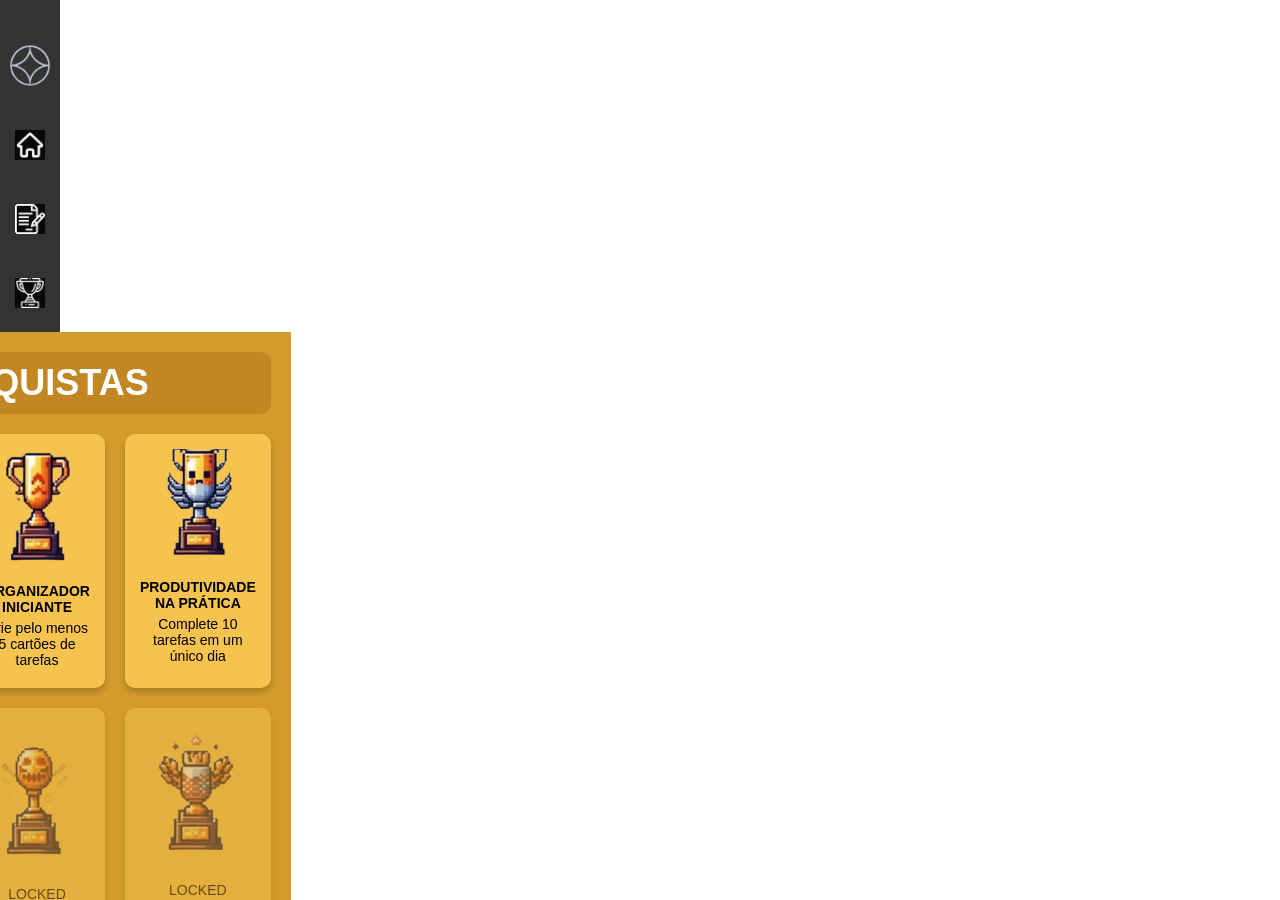
<file: Achievelt-task-main/conquistas.html>
<!DOCTYPE html>
<html lang="pt-br">
<head>
    <meta charset="UTF-8">
    <meta name="viewport" content="width=device-width, initial-scale=1.0">
    <title>Conquistas</title>
    <link rel="stylesheet" href="src/style.css">
</head>
<body>
    <div class="sidebar">
        <!-- Logo no canto superior esquerdo -->
        <div class="sidebar-item">
            <img src="assets/processed_image__1_-removebg.png" alt="Logo" class="logo">
        </div>

        <!-- Ícones de navegação -->
        <a href="#" class="sidebar-item">
            <img src="assets\casa.jpg" alt="Ícone 1" class="icon">
        </a>
        <a href="#" class="sidebar-item">
            <img src="assets\relatorio.jpg" alt="Ícone 2" class="icon">
        </a>
        <a href="#" class="sidebar-item">
            <img src="assets\trofeu.jpg" alt="Ícone 3" class="icon">
        </a>
    <div class="container">
        <!-- Cabeçalho -->
        <header>
            <div class="logo"></div>
            <h1>CONQUISTAS</h1>
        </header>

        <!-- Conteúdo Principal -->
        <main>
            <!-- Grade de Troféus -->
            <div class="trofeus">
                <div class="trofeu desbloqueado">
                    <img src="imagens/trofeu1.png" alt="Desbloqueador de Limites">
                    <p><strong>DESBLOQUEADOR DE LIMITES</strong></p>
                    <p>Conclua 10 atividades</p>
                </div>
                <div class="trofeu desbloqueado">
                    <img src="imagens/trofeu2.png" alt="Organizador Iniciante">
                    <p><strong>ORGANIZADOR INICIANTE</strong></p>
                    <p>Crie pelo menos 5 cartões de tarefas</p>
                </div>
                <div class="trofeu desbloqueado">
                    <img src="imagens/trofeu3.png" alt="Produtividade na Prática">
                    <p><strong>PRODUTIVIDADE NA PRÁTICA</strong></p>
                    <p>Complete 10 tarefas em um único dia</p>
                </div>
                <!-- Troféus Bloqueados -->
                <div class="trofeu bloqueado">
                    <img src="imagens/trofeu12.png" alt="Troféu Bloqueado">
                    <p>LOCKED</p>
                    <p>Complete 100 tarefas no total</p>
                </div>
                <div class="trofeu bloqueado">
                    <img src="imagens/trofeu11.png" alt="Troféu Bloqueado">
                    <p>LOCKED</p>
                    <p>Complete 200 tarefas no total</p>
                </div>
                <div class="trofeu bloqueado">
                    <img src="imagens/trofeu10.png" alt="Troféu Bloqueado">
                    <p>LOCKED</p>
                    <p>Mantenha todas suas colunas sem tarefas por 3 dias</p>
                </div>
            </div>

            <!-- Medalhas -->
            <aside class="medalhas">
                <h2>MEDALHAS</h2>
                <div class="medalhas-grid">
                    <img src="imagens/medalha1.png" alt="Medalha">
                    <img src="imagens/medalha2.png" alt="Medalha">
                    <img src="imagens/medalha3.png" alt="Medalha">
                    <img src="imagens/medalha4.png" alt="Medalha">
                    <img src="imagens/medalha5.png" alt="Medalha">
                    <img src="imagens/medalha6.png" alt="Medalha">
                    <img src="imagens/medalha7.png" alt="Medalha">
                </div>
            </aside>
        </main>

        <!-- Barra de Progresso -->
        <footer>
            <p>PORCENTAGEM DE CONQUISTAS</p>
            <div class="progress-bar">
                <div class="progress" style="width: 40%;"></div>
            </div>
            <p>40%</p>
        </footer>
    </div>
</body>
</html>
</file>
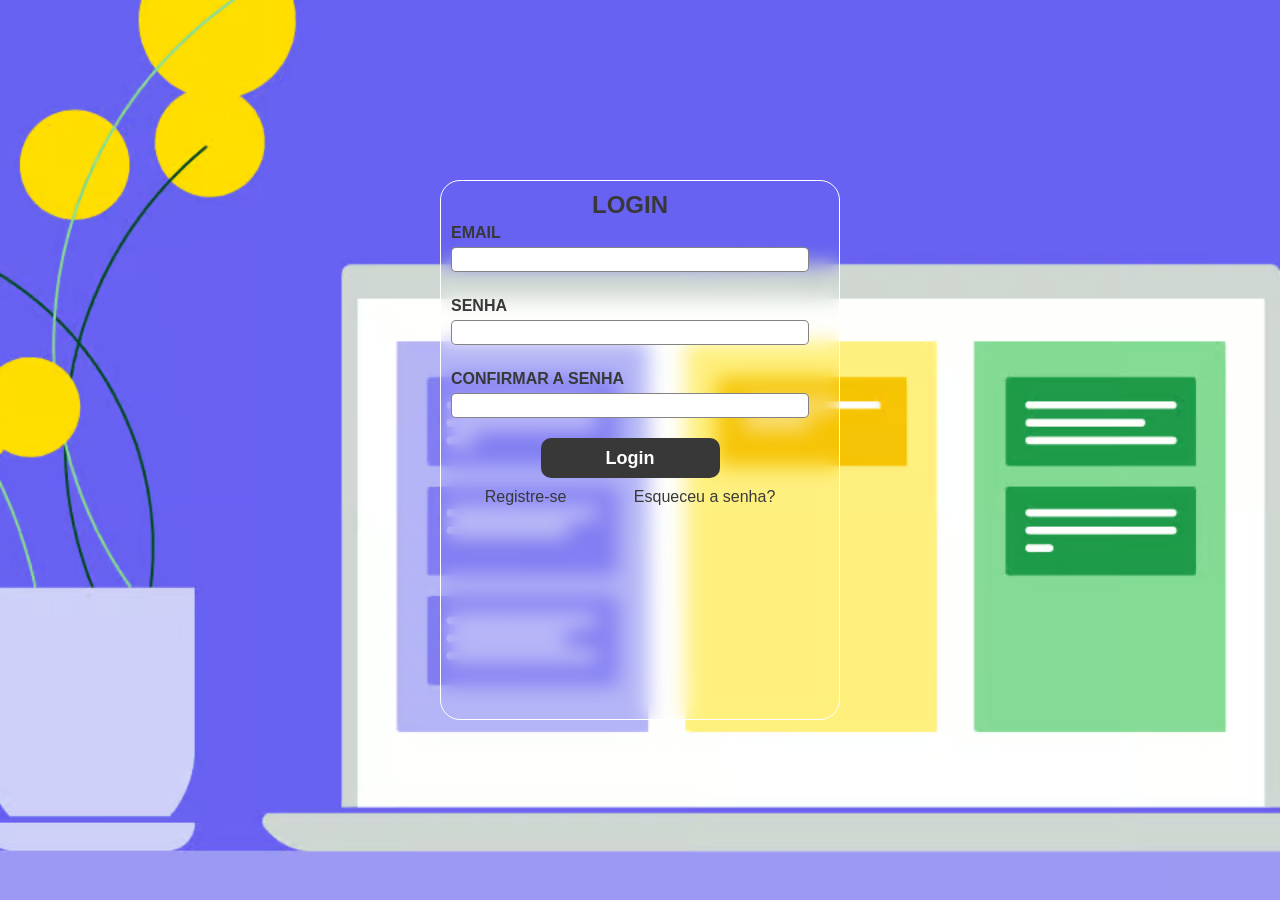
<file: Achievelt-task-main/login.html>
<!DOCTYPE html>
<html lang="pt-br">
<head>
    <meta charset="UTF-8">
    <meta name="viewport" content="width=device-width, initial-scale=1.0">
    <link rel="stylesheet" href="./src/style.css">
    <link rel="preconnect" href="https://fonts.googleapis.com">
    <link rel="preconnect" href="https://fonts.gstatic.com" crossorigin>
    <link href="https://fonts.googleapis.com/css2?family=Outfit:wght@100..900&display=swap" rel="stylesheet">
    <title>Achievelt Task</title>
</head>
<body id="loginb">
    <section id="loginform">
        <div id="login" class="active">
            <form action="" method="post">
                <h1>Login</h1>
                <label for="email">Email</label>
                <input type="email" name="email" required>
                <label for="pass">Senha</label>   
                <input type="password" name="pass" required>
                <label for="pass">Confirmar a senha</label>
                <input type="password" name="passconfirm" required>
                <button type="submit">Login</button>
                <div>
                    <a href="./register.html">Registre-se</a>
                    <a href="">Esqueceu a senha?</a>
                </div>
                
            </form>
        </div>
        <div id="register">

        </div>
    </section>
</body>
</html>
</file>
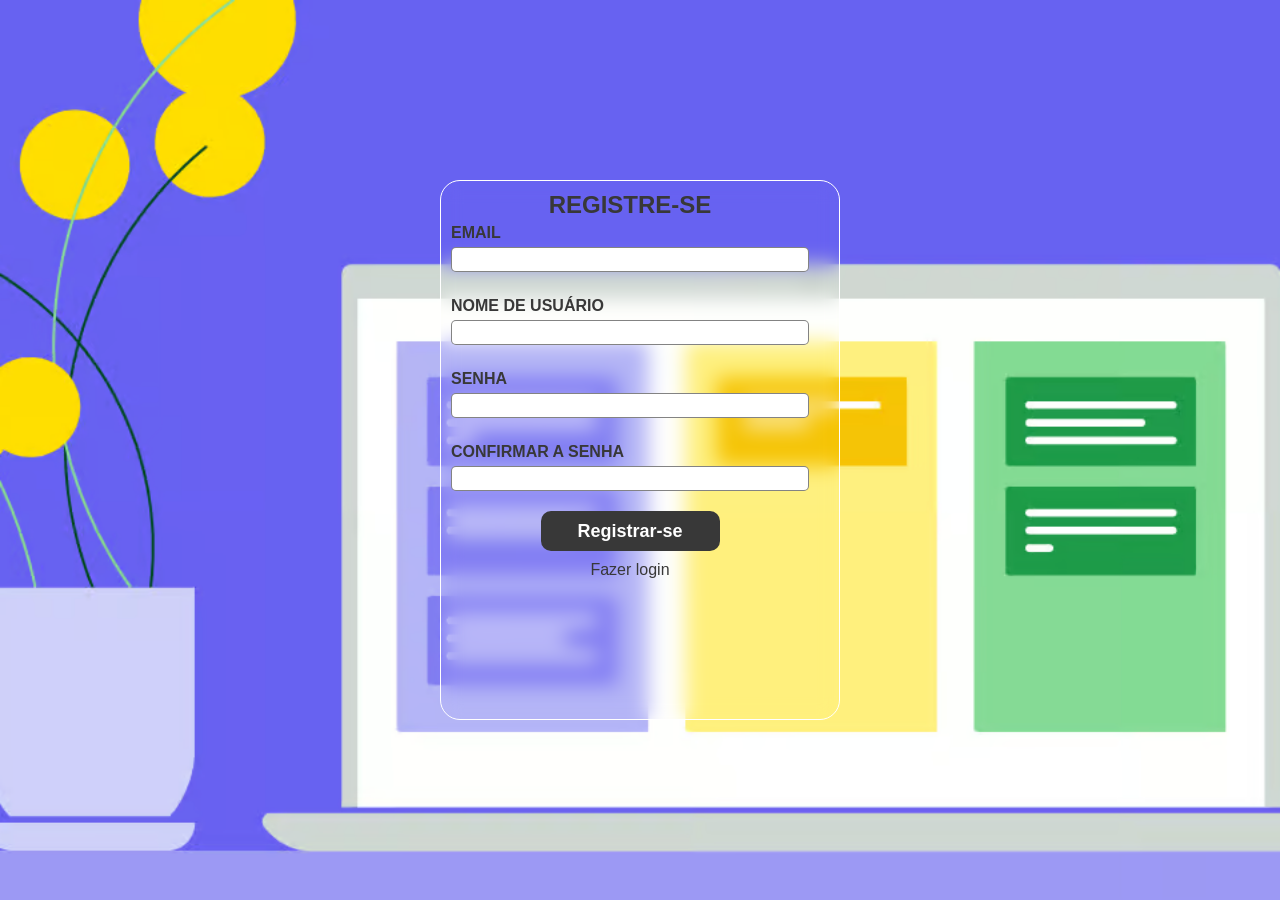
<file: Achievelt-task-main/register.html>
<!DOCTYPE html>
<html lang="pt-br">
<head>
    <meta charset="UTF-8">
    <meta name="viewport" content="width=device-width, initial-scale=1.0">
    <link rel="stylesheet" href="./src/style.css">
    <link rel="preconnect" href="https://fonts.googleapis.com">
    <link rel="preconnect" href="https://fonts.gstatic.com" crossorigin>
    <link href="https://fonts.googleapis.com/css2?family=Outfit:wght@100..900&display=swap" rel="stylesheet">
    <title>Achievelt Task</title>
</head>
<body id="loginb">
    <section id="loginform">
        <div id="login" class="active">
            <form action="register.php" method="post">
                <h1>Registre-se</h1>

                <!-- Email -->
                <label for="email">Email</label>
                <input type="email" name="email" id="email" required>

                <!-- Nome de usuário -->
                <label for="user">Nome de usuário</label>
                <input type="text" name="user" id="user" required>

                <!-- Senha -->
                <label for="pass">Senha</label>   
                <input type="password" name="pass" id="pass" required>

                <!-- Confirmar senha -->
                <label for="passconfirm">Confirmar a senha</label>
                <input type="password" name="passconfirm" id="passconfirm" required>

                <!-- Botão de envio -->
                <button type="submit">Registrar-se</button>

                <!-- Link para Login -->
                <div>
                    <a href="login.html">Fazer login</a>
                </div>
            </form>
        </div>
    </section>
</body>
</html>
</file>
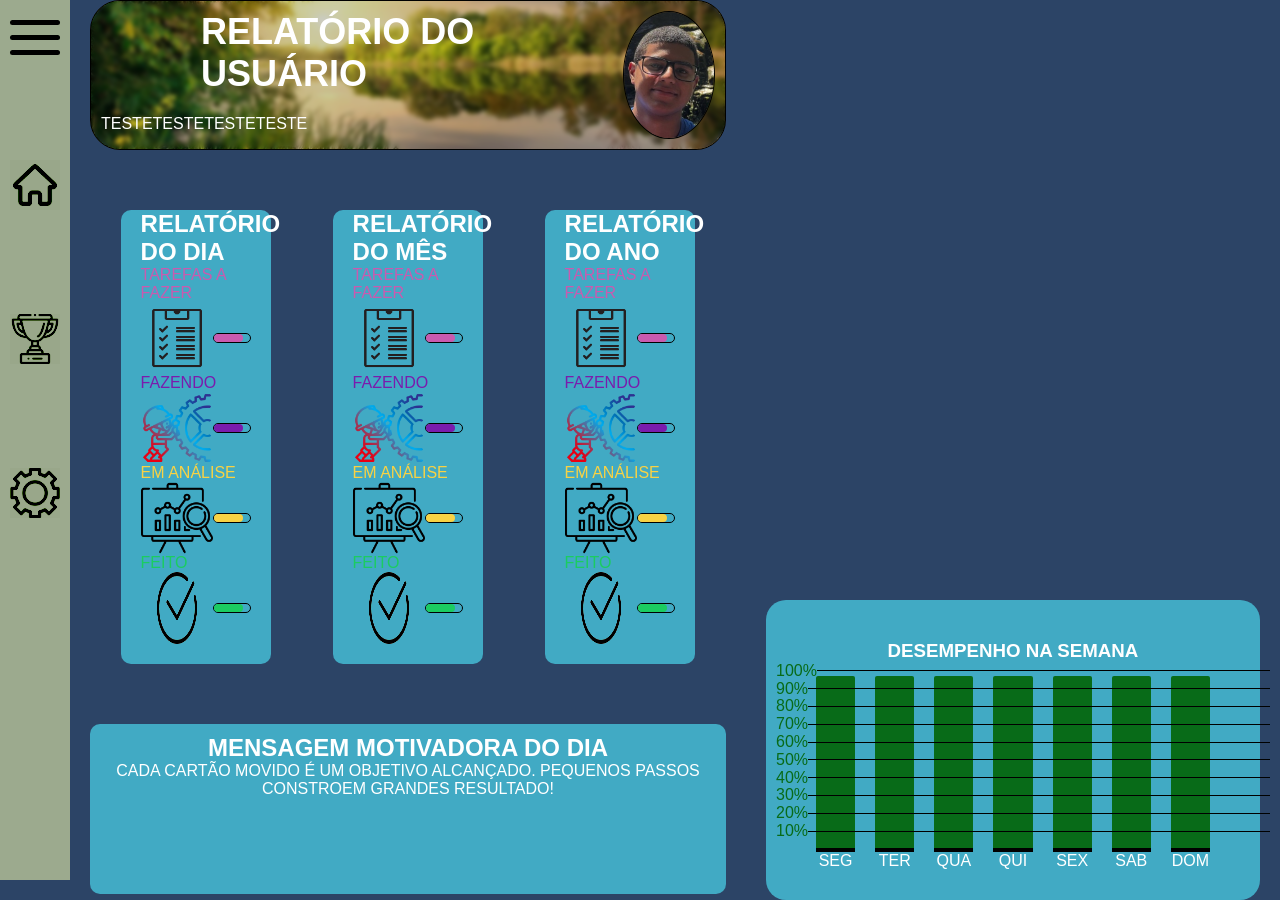
<file: Achievelt-task-main/relatorio.html>
<!DOCTYPE html>
<html lang="pt-br">
<head>
    <meta charset="UTF-8">
    <meta name="viewport" content="width=device-width, initial-scale=1.0">
    <link rel="stylesheet" href="./src/style.css">
    <link rel="preconnect" href="https://fonts.googleapis.com">
    <link rel="preconnect" href="https://fonts.gstatic.com" crossorigin>
    <link href="https://fonts.googleapis.com/css2?family=Outfit:wght@100..900&display=swap" rel="stylesheet">
    <title>Perfil</title>
</head>
<body id="relatorio">
    <nav class="closed">
        <div id="navTogle">
            <div class="Bar"></div>
            <div class="Bar"></div>
            <div class="Bar"></div>
        </div>
        <div id="links">
            <div class="link">
                <a href="profile.html">
                    <img src="./assets/casa.jpg" alt="">
                    <span class="disable"></span>
                </a>
            </div>
            <div class="link">
                <a href="conquistas.html">
                    <img src="./assets/trofeu.jpg" alt="">
                    <span class="disable"></span>
                </a>
            </div>
            <div class="link">
                <a href="">
                    <span class="disable"></span>
                    <img src="./assets/engrenagem.jpg" alt="">
                </a>
            </div>
        </div>
    </nav>
    <section id="reports">
        <header id="banner">
            <div>
                <h1>Relatório do usuário</h1>
                <span>TESTETESTETESTETESTE</span>
            </div>
            <img src="./assets/b948b9f2-97c0-4260-9e01-efba0bf73351.jpg" alt="">
        </header>
        <div id="relatorios">
            <div id="dia" class="Rpage">
                <h1>Relatório do Dia</h1>
                <span style="color: #C95BAF"> Tarefas a Fazer</span>
                <div class="status">
                    <img src="./assets/office_board_clipboard_tasks_list_to_do_icon_159184.webp" alt="" class="Ficon">
                    <div class="bar">
                        <div class="filler" style="background-color: #C95BAF"></div>
                    </div>
                    <span class="porcento"></span>
                </div>
                <span style="color: #7A1CAD;">Fazendo</span>
                <div class="status">
                    <img src="./assets/2767634.png" alt="" class="Ficon">
                    <div class="bar">
                        <div class="filler" style="background-color: #7A1CAD;"></div>
                    </div>
                    <span class="porcento"></span>
                </div>
                <span style="color: #F8D244;">Em análise</span>
                <div class="status">
                    <img src="./assets/1376fa781ba7aacf11a496d4b1e33a98.png" alt="" class="Ficon">
                    <div class="bar">
                        <div class="filler" style="background-color: #F8D244;"></div>
                    </div>
                    <span class="porcento"></span>
                </div>
                <span style="color: #1BCC61;">Feito</span>
                <div class="status">
                    <img src="./assets/png-transparent-computer-icons-done.png" alt="" class="Ficon" style="mix-blend-mode:darken;">
                    <div class="bar">
                        <div class="filler" style="background-color: #1BCC61;"></div>
                    </div>
                    <span class="porcento"></span>
                </div>
            </div>
        <div id="mes" class="Rpage">
                <h1>Relatório do Mês</h1>
                <span style="color: #C95BAF"> Tarefas a Fazer</span>
                <div class="status">
                    <img src="./assets/office_board_clipboard_tasks_list_to_do_icon_159184.webp" alt="" class="Ficon">
                    <div class="bar">
                        <div class="filler" style="background-color: #C95BAF"></div>
                    </div>
                    <span class="porcento"></span>
                </div>
                <span style="color: #7A1CAD;">Fazendo</span>
                <div class="status">
                    <img src="./assets/2767634.png" alt="" class="Ficon">
                    <div class="bar">
                        <div class="filler" style="background-color: #7A1CAD;"></div>
                    </div>
                    <span class="porcento"></span>
                </div>
                <span style="color: #F8D244;">Em análise</span>
                <div class="status">
                    <img src="./assets/1376fa781ba7aacf11a496d4b1e33a98.png" alt="" class="Ficon">
                    <div class="bar">
                        <div class="filler" style="background-color: #F8D244;"></div>
                    </div>
                    <span class="porcento"></span>
                </div>
                <span style="color: #1BCC61;">Feito</span>
                <div class="status">
                    <img src="./assets/png-transparent-computer-icons-done.png" alt="" class="Ficon" style="mix-blend-mode:darken;">
                    <div class="bar">
                        <div class="filler" style="background-color: #1BCC61;"></div>
                    </div>
                    <span class="porcento"></span>
                </div>
            </div>
            <div id="ano" class="Rpage">
                <h1>Relatório do Ano</h1>
                <span style="color: #C95BAF"> Tarefas a Fazer</span>
                <div class="status">
                    <img src="./assets/office_board_clipboard_tasks_list_to_do_icon_159184.webp" alt="" class="Ficon">
                    <div class="bar">
                        <div class="filler" style="background-color: #C95BAF"></div>
                    </div>
                    <span class="porcento"></span>
                </div>
                <span style="color: #7A1CAD;">Fazendo</span>
                <div class="status">
                    <img src="./assets/2767634.png" alt="" class="Ficon">
                    <div class="bar">
                        <div class="filler" style="background-color: #7A1CAD;"></div>
                    </div>
                    <span class="porcento"></span>
                </div>
                <span style="color: #F8D244;">Em análise</span>
                <div class="status">
                    <img src="./assets/1376fa781ba7aacf11a496d4b1e33a98.png" alt="" class="Ficon">
                    <div class="bar">
                        <div class="filler" style="background-color: #F8D244;"></div>
                    </div>
                    <span class="porcento"></span>
                </div>
                <span style="color: #1BCC61;">Feito</span>
                <div class="status">
                    <img src="./assets/png-transparent-computer-icons-done.png" alt="" class="Ficon" style="mix-blend-mode:darken;">
                    <div class="bar">
                        <div class="filler" style="background-color: #1BCC61;"></div>
                    </div>
                    <span class="porcento"></span>
                </div>
            </div>
        </div>
        <footer id="motivacao">
            <h1>Mensagem motivadora do dia</h1>
            <p>CADA CARTÃO MOVIDO É UM OBJETIVO ALCANÇADO. PEQUENOS PASSOS CONSTROEM GRANDES RESULTADO!</p>
        </footer>
    </section>
    <section id="desempenho">           
            <section id="grafic">
                <h1>Desempenho na semana</h1>
                <div id="barDiv">
                <div class="bar"><div class="progression"></div>
            <span>SEG</span>    
                </div>
                <div class="bar"><div class="progression"></div>
            <span>TER</span></div>
                <div class="bar"><div class="progression"></div>
            <span>QUA</span></div>
                <div class="bar"><div class="progression"></div>
            <span>QUI</span></div>
                <div class="bar"><div class="progression"></div>
            <span>SEX</span></div>
                <div class="bar"><div class="progression"></div>
            <span>SAB</span></div>
                <div class="bar"><div class="progression"></div>
            <span>DOM</span></div>
                
            <div id="status">
                <div>
                    <span>10%</span>
                    <div class="gBar"></div>
                </div>
                <div>
                    <span>20%</span>
                    <div class="gBar"></div>
                </div>
                <div>
                    <span>30%</span>
                    <div class="gBar"></div>
                </div>
                <div>
                    <span>40%</span>
                    <div class="gBar"></div>
                </div>
                <div>
                    <span>50%</span>
                    <div class="gBar"></div>
                </div>
                <div>
                    <span>60%</span>
                    <div class="gBar"></div>
                </div>
                <div>
                    <span>70%</span>
                    <div class="gBar"></div>
                </div>
                <div>
                    <span>80%</span>
                    <div class="gBar"></div>
                </div>
                <div>
                    <span>90%</span>
                    <div class="gBar"></div>
                </div>
                <div>
                    <span>100%</span>
                    <div class="gBar"></div>
                </div>
            </div>

            </div>
            </section>
    </section>
</body>
</html>
</file>
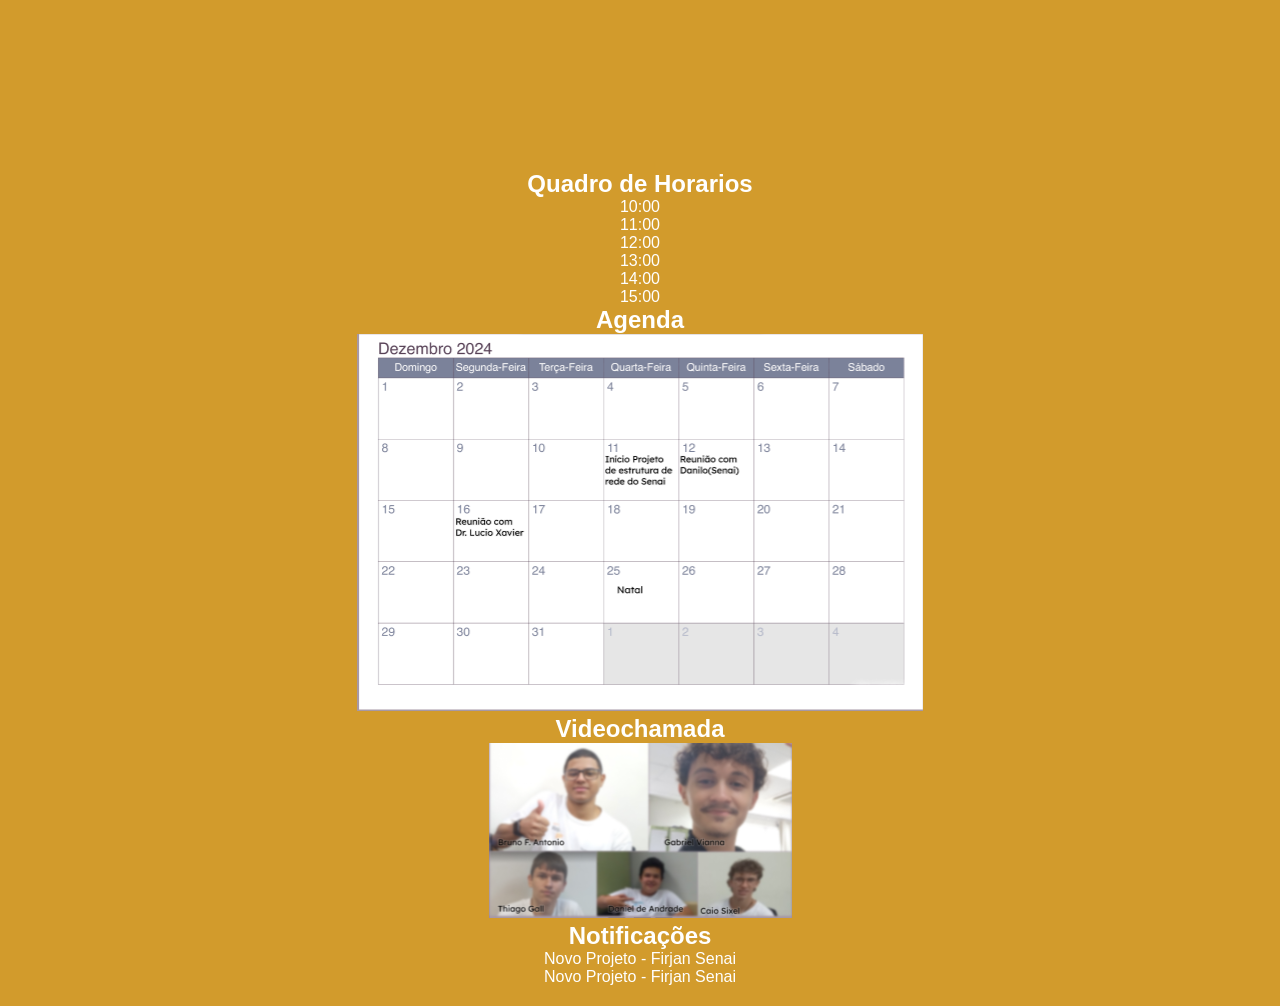
<file: Achievelt-task-main/reunião.html>
<!DOCTYPE html>
<html lang="pt-br">
<head>
    <meta charset="UTF-8">
    <meta name="viewport" content="width=device-width, initial-scale=1.0">
    <title>Painel de Organização</title>
    <link rel="stylesheet" href="src/style.css">
</head>
<body>
    <!-- Container principal -->
    <div class="container">
        <!-- Ícones de navegação -->
        <aside class="menu">
            <div class="logo"></div>
            <div class="menu-icons">
                <div class="icon home"></div>
                <div class="icon clipboard"></div>
                <div class="icon trophy"></div>
                <div class="icon shop"></div>
                <div class="icon settings"></div>
            </div>
        </aside>

        <!-- Quadro de Horários -->
        <section class="section horarios">
            <h2>Quadro de Horarios</h2>
            <div class="horarios-grid">
                <div>10:00</div>
                <div>11:00</div>
                <div>12:00</div>
                <div>13:00</div>
                <div>14:00</div>
                <div>15:00</div>
            </div>
        </section>

        <!-- Agenda -->
        <section class="section agenda">
            <h2>Agenda</h2>
            <div class="calendario">
                <img src="assets/calenderio.png" alt="Calendário">
            </div>
        </section>

        <!-- Videoconferência -->
        <section class="section videochamada">
            <h2>Videochamada</h2>
            <div class="video-grid">
                <img src="assets/image.png" alt="Videochamada">
            </div>
        </section>

        <!-- Notificações -->
        <section class="section notificacoes">
            <h2>Notificações</h2>
            <div class="notificacao-item">Novo Projeto - Firjan Senai</div>
            <div class="notificacao-item">Novo Projeto - Firjan Senai</div>
            <div class="notificacao-item"></div>
            <div class="notificacao-item"></div>
            <div class="notificacao-item"></div>
            <div class="notificacao-item"></div>
        </section>
    </div>
</body>
</html>
</file>
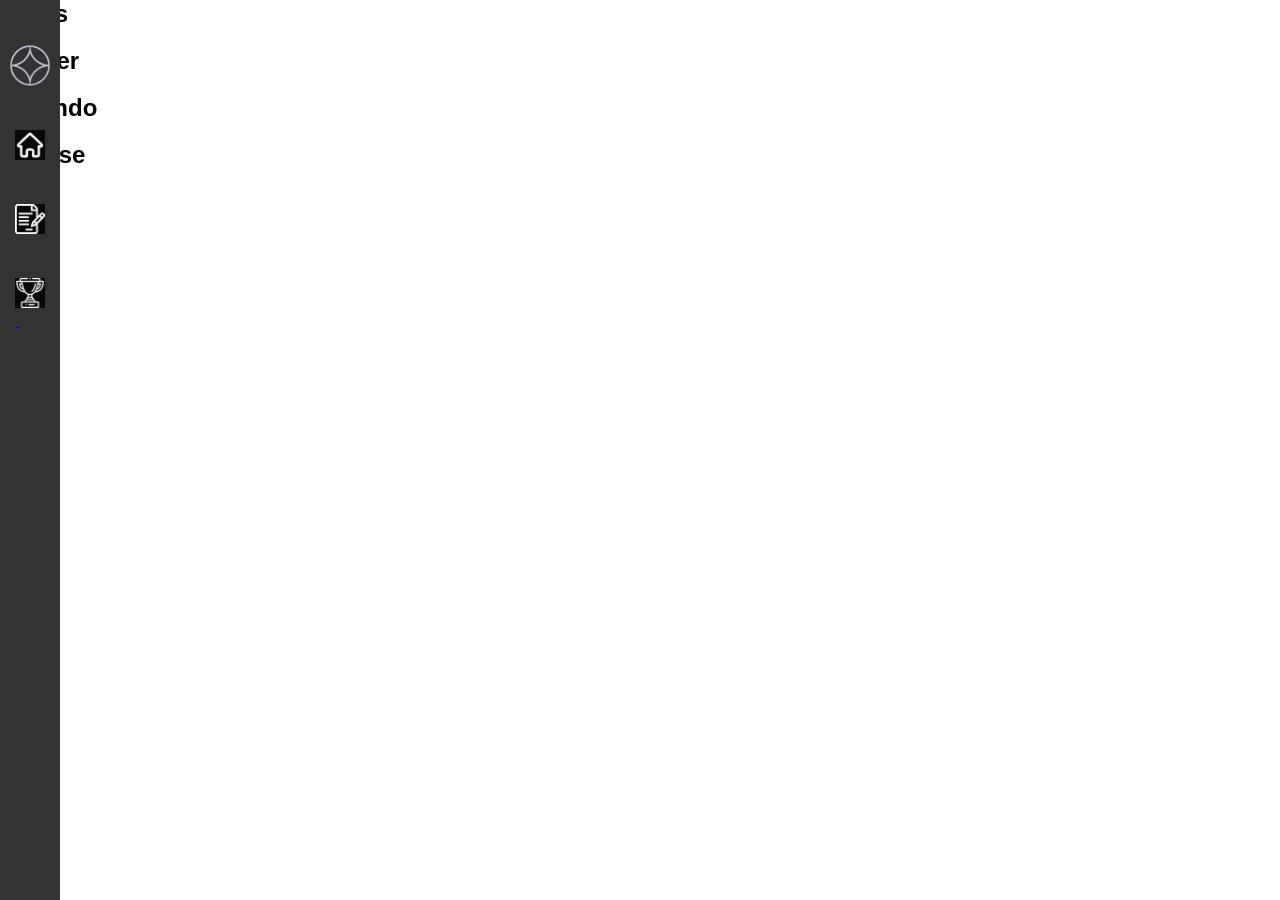
<file: Achievelt-task-main/tarefas.html>
<!DOCTYPE html>
<html lang="pt-br">
<head>
    <meta charset="UTF-8">
    <meta name="viewport" content="width=device-width, initial-scale=1.0">
    <title>Quadro Kanban</title>
    <link rel="stylesheet" href="src/style.css">
</head>
<body>
    <!-- Barra lateral com ícones -->
    <div class="sidebar">
        <!-- Logo no canto superior esquerdo -->
    <div class="sidebar-item">
        <img src="imagens/logo.png" alt="Logo" class="logo">
    </div>

        <a href="#" class="sidebar-item">
            <img src="assets\casa.jpg" alt="Ícone 1" class="icon">
        </a>
        <a href="#" class="sidebar-item">
            <img src="assets\relatorio.jpg" alt="Ícone 2" class="icon">
        </a>
        <a href="#" class="sidebar-item">
            <img src="assets\trofeu.jpg" alt="Ícone 3" class="icon">
        </a>
    </div>
    <!-- Container Principal -->
    <div class="kanban-container">
        <!-- Coluna "Ideias" -->
        <div class="kanban-column pink">
            <h2>Ideias</h2>
            <div class="task"></div>
            <div class="task"></div>
            <div class="task"></div>
            <button class="edit-btn">editar</button>
        </div>

        <!-- Coluna "A fazer" -->
        <div class="kanban-column purple">
            <h2>A fazer</h2>
            <div class="task"></div>
            <div class="task"></div>
            <div class="task"></div>
            <button class="edit-btn">editar</button>
        </div>

        <!-- Coluna "Fazendo" -->
        <div class="kanban-column blue">
            <h2>Fazendo</h2>
            <div class="task"></div>
            <div class="task"></div>
            <div class="task"></div>
            <button class="edit-btn">editar</button>
        </div>

        <!-- Coluna "Análise" -->
        <div class="kanban-column yellow">
            <h2>Análise</h2>
            <div class="task"></div>
            <div class="task"></div>
            <div class="task"></div>
            <button class="edit-btn">editar</button>
        </div>

        <!-- Coluna "Feito" -->
        <div class="kanban-column green">
            <h2>Feito</h2>
            <div class="task"></div>
            <div class="task"></div>
            <div class="task"></div>
            <button class="edit-btn">editar</button>
        </div>
    </div>
</body>
</html>
</file>
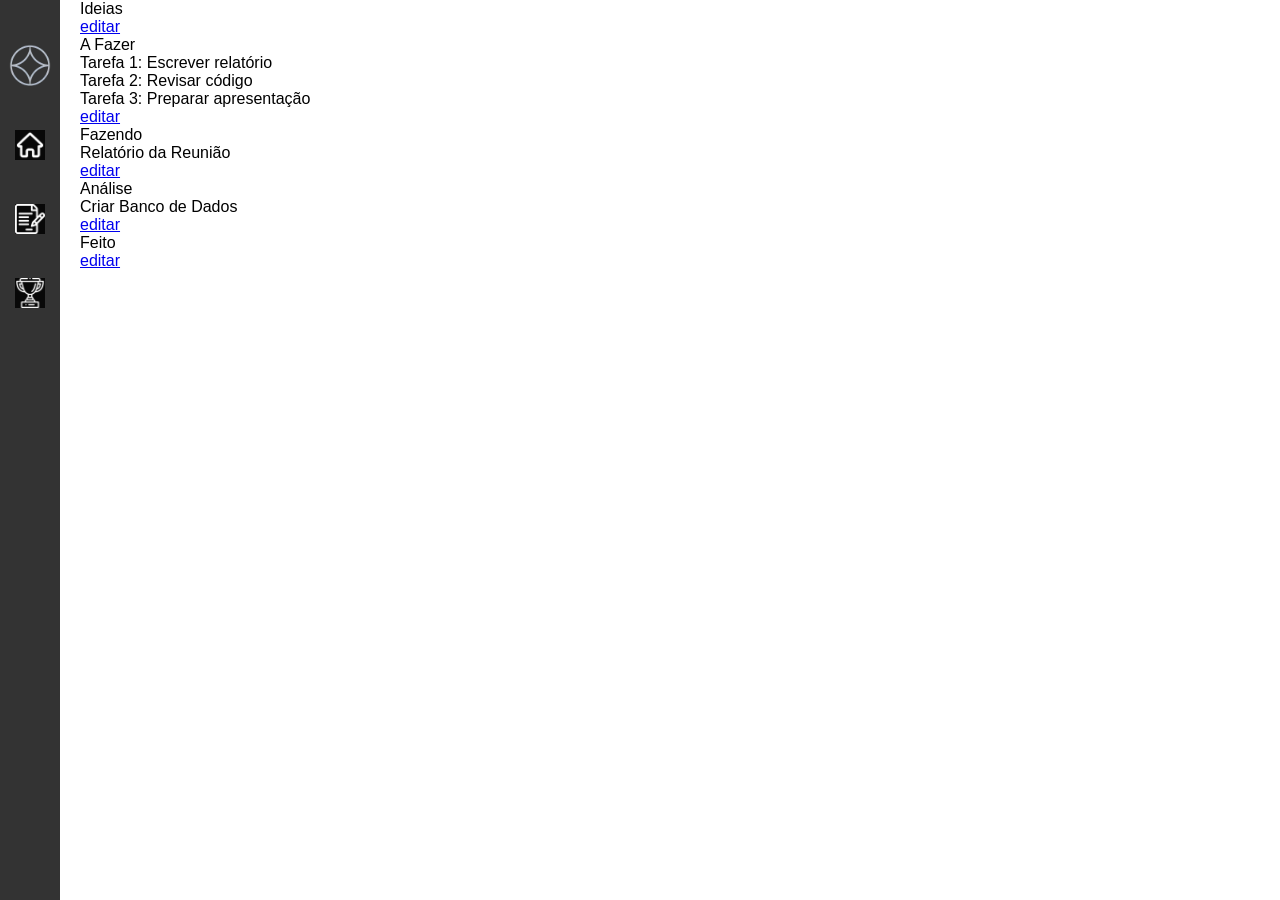
<file: Achievelt-task-main/Task.html>
<!DOCTYPE html>
<html lang="pt-BR">
<head>
    <meta charset="UTF-8">
    <meta name="viewport" content="width=device-width, initial-scale=1.0">
    <title>Quadro Kanban</title>
    <link rel="stylesheet" href="src/style.css">
</head>
<body>
   

    <!-- Barra lateral com ícones -->
    <div class="sidebar">
        <!-- Logo no canto superior esquerdo -->
    <div class="sidebar-item">
        <img src="assets/processed_image__1_-removebg.png" alt="Logo" class="logo">
    </div>

        <a href="#" class="sidebar-item">
            <img src="assets\casa.jpg" alt="Ícone 1" class="icon">
        </a>
        <a href="#" class="sidebar-item">
            <img src="assets\relatorio.jpg" alt="Ícone 2" class="icon">
        </a>
        <a href="#" class="sidebar-item">
            <img src="assets\trofeu.jpg" alt="Ícone 3" class="icon">
        </a>
    </div>

    <!-- Conteúdo do Kanban -->
    <div class="kanban">
        <div class="coluna">
            <div class="coluna-header ideias">Ideias</div>
            <div class="coluna-conteudo"></div>
            <a href="#" class="editar">editar</a>
        </div>

        <div class="coluna">
            <div class="coluna-header afazer">A Fazer</div>
            <div class="coluna-conteudo">
                <div class="post-it">Tarefa 1: Escrever relatório</div>
                <div class="post-it">Tarefa 2: Revisar código</div>
                <div class="post-it">Tarefa 3: Preparar apresentação</div>
            </div>
            <a href="#" class="editar">editar</a>
        </div>

        <div class="coluna">
            <div class="coluna-header fazendo">Fazendo</div>
            <div class="coluna-conteudo"></div>
            <div class="post-it">Relatório da Reunião</div>
            <a href="#" class="editar">editar</a>
        </div>

        <div class="coluna">
            <div class="coluna-header analise">Análise</div>
            <div class="coluna-conteudo"></div>
            <div class="post-it">Criar Banco de Dados</div>
            <a href="#" class="editar">editar</a>
        </div>

        <div class="coluna">
            <div class="coluna-header feito">Feito</div>
            <div class="coluna-conteudo"></div>
            <a href="#" class="editar">editar</a>
        </div>
    </div>
</body>
</html>
</file>
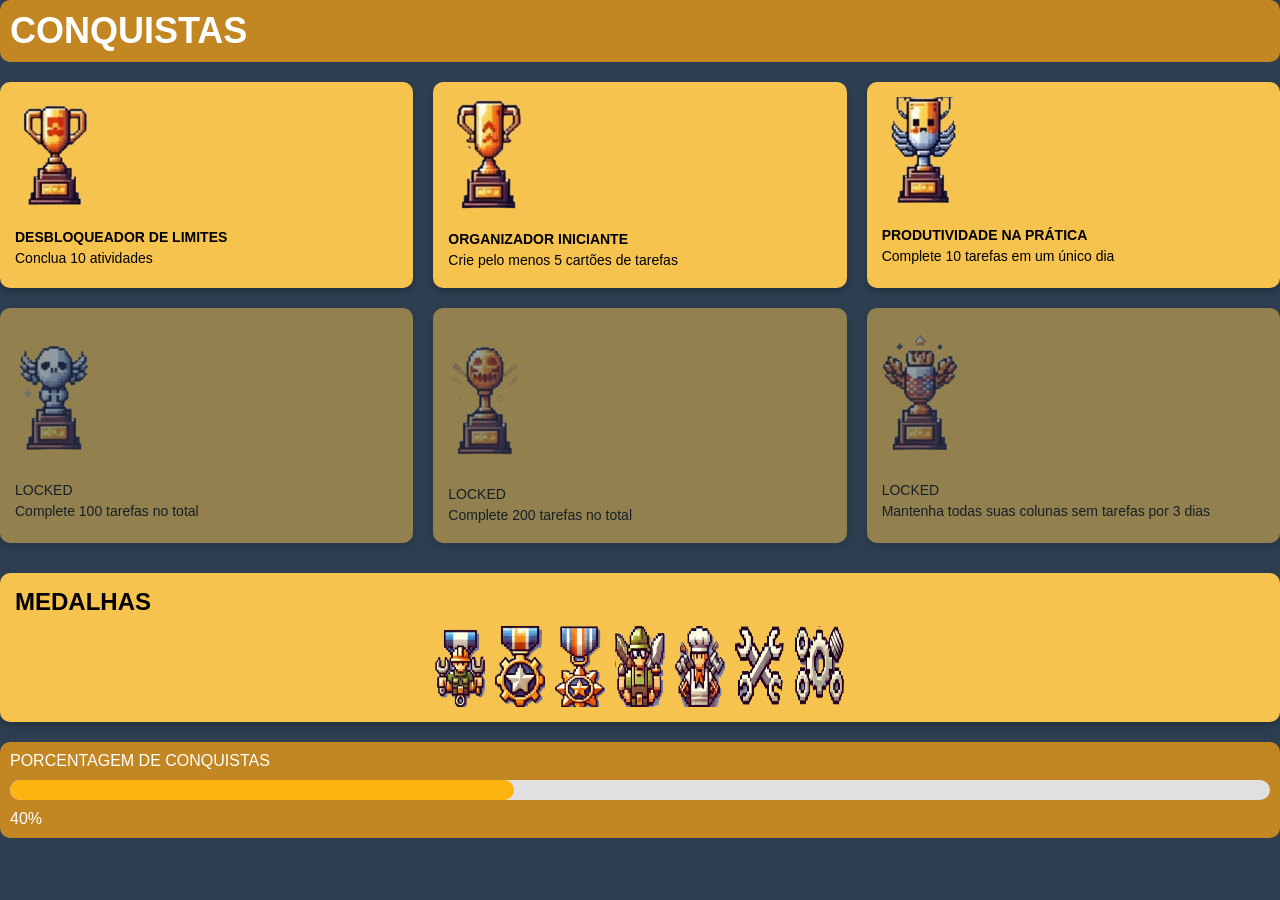
<file: Achievelt-task-main 2/Achievelt-task-main/Achievelt-task-main/conquistas.html>
<!DOCTYPE html>
<html lang="pt-br">
<head>
    <meta charset="UTF-8">
    <meta name="viewport" content="width=device-width, initial-scale=1.0">
    <title>Conquistas</title>
    <link rel="stylesheet" href="src/style.css">
</head>
<body>

        <!-- Cabeçalho -->
        <header>
            <div class="logo"></div>
            <h1>CONQUISTAS</h1>
        </header>

        <!-- Conteúdo Principal -->
        <main>
            <!-- Grade de Troféus -->
            <div class="trofeus">
                <div class="trofeu desbloqueado">
                    <img src="imagens/trofeu1.png" alt="Desbloqueador de Limites">
                    <p><strong>DESBLOQUEADOR DE LIMITES</strong></p>
                    <p>Conclua 10 atividades</p>
                </div>
                <div class="trofeu desbloqueado">
                    <img src="imagens/trofeu2.png" alt="Organizador Iniciante">
                    <p><strong>ORGANIZADOR INICIANTE</strong></p>
                    <p>Crie pelo menos 5 cartões de tarefas</p>
                </div>
                <div class="trofeu desbloqueado">
                    <img src="imagens/trofeu3.png" alt="Produtividade na Prática">
                    <p><strong>PRODUTIVIDADE NA PRÁTICA</strong></p>
                    <p>Complete 10 tarefas em um único dia</p>
                </div>
                <!-- Troféus Bloqueados -->
                <div class="trofeu bloqueado">
                    <img src="imagens/trofeu12.png" alt="Troféu Bloqueado">
                    <p>LOCKED</p>
                    <p>Complete 100 tarefas no total</p>
                </div>
                <div class="trofeu bloqueado">
                    <img src="imagens/trofeu11.png" alt="Troféu Bloqueado">
                    <p>LOCKED</p>
                    <p>Complete 200 tarefas no total</p>
                </div>
                <div class="trofeu bloqueado">
                    <img src="imagens/trofeu10.png" alt="Troféu Bloqueado">
                    <p>LOCKED</p>
                    <p>Mantenha todas suas colunas sem tarefas por 3 dias</p>
                </div>
            </div>

            <!-- Medalhas -->
            <aside class="medalhas">
                <h2>MEDALHAS</h2>
                <div class="medalhas-grid">
                    <img src="imagens/medalha1.png" alt="Medalha">
                    <img src="imagens/medalha2.png" alt="Medalha">
                    <img src="imagens/medalha3.png" alt="Medalha">
                    <img src="imagens/medalha4.png" alt="Medalha">
                    <img src="imagens/medalha5.png" alt="Medalha">
                    <img src="imagens/medalha6.png" alt="Medalha">
                    <img src="imagens/medalha7.png" alt="Medalha">
                </div>
            </aside>
        </main>

        <!-- Barra de Progresso -->
        <footer>
            <p>PORCENTAGEM DE CONQUISTAS</p>
            <div class="progress-bar">
                <div class="progress" style="width: 40%;"></div>
            </div>
            <p>40%</p>
        </footer>
    </div>
</body>
</html>
</file>
<file: Achievelt-task-main/src/style.css>
/*Geral*/
.outfit{
    font-family: "Outfit", serif;
}

html,body{
    width: 100%;
    height: 100%;
    padding: 0;
    margin: 0;
    font-family: "Outfit", serif;
}

/*Tela Inicial*/

#telainicial{
    & nav{
        width: 100%;
        height: 50px;
        background-color: #383838;
        display:flex;
        justify-content: space-between;
        color: white;
        & #links{
            display: flex;
        }
        & #logo{
            display: flex;
            align-items: center;
            height: 50px; 
        }
        & a{
            display: flex;
            align-items: center;
            text-decoration: none;
            color: inherit;
            height: 50px;
            width: fit-content;
            padding: 0 20px;
            text-align: center;
            border-left: white 1px solid;
        }
    }

    & header{
        width: 100%;
        height: 900px;
        background-image: url(../assets/banner.png);
        background-position: center;
        background-repeat: no-repeat;
        background-size: auto;
        display: flex;
        align-items: end;
        justify-content: center;
        & h1{
            width: 55%;
            text-align: center;
            font-size: 78px;
            font-weight: bolder;
            text-shadow: 10px 20px 40px #383838;
        }

    }
    & section{
        height: 900px;
        width: 100%;
        position: relative;
        background-image: linear-gradient(90deg, #6762F2 24%, #CFD0FC 100%);
        & .mininav{
            height: 40px;
            width: 100%;
            background-color: #383838;
            color: white;
            font-weight: bolder;
            font-size: 30px !important;
        }
    }
    & #sobre{
        & #aboutus{
            display: flex;
            flex-direction: column;
            align-items: center;
            justify-content: center;   
        }
        & #achieve{
            display: flex;
            flex-direction: column;
            align-items: center;
            justify-content: center; 
        }
        & .title{
            text-align: center;
            font-size: 48px;
            font-weight: bolder;
            }
        & p{
            font-size: 32px;
            font-weight: bolder;
            text-align: center;
        }
    }
    & #recursos{
        & .title{
            font-size: 48px;
            font-weight: bolder;
            text-align: center;
            margin-bottom: 20%;
        }
        & p{
            font-size: 32px;
            font-weight: bolder;
            text-align: center;
            width: 75%;
        };
    }
    & .vLine{
        width: 2px;
        height: 80%;
        background-color: white;
        border-radius: 1px;
    }
    
    & .sBody{
        width: 100%;
        height: calc(100% - 40px);
        display: flex;
        justify-content: space-around;
        align-items: center;
        color: white;
        & div{
            display: flex;
            flex-direction: column;
            align-items: center;
            justify-content: center;
        }
    }
}

/*Login*/

#loginb{
    position: relative;
    width: 100%;
    height: 100%;
    background-image: url(../assets/Kanban.png);
    background-position: center;
    background-repeat: no-repeat;
    background-size: cover;
    display: grid;
    align-items: center;
    justify-content: center;
    font-family: "Outfit", serif;

    &::after{
        content: "";
        position: absolute;
        top: 0;
        left: 0;
        width: 100%;
        height: 100%;
        
    }
    & #loginform{
        width: 400px;
        height: 60%;
        border: solid 1px white;
        border-radius: 20px;
        backdrop-filter: blur(10px);
        z-index: 10;
    }

    & form{
        
        display: grid;            
        width: calc(100% - 20px);
        height: 100%;
        padding: 10px;
        color: #383838;

        & h1{
            width: 100%;
            text-align: center;
            font-size: 24px;
            font-weight: 700;
            text-transform: uppercase;

        }

        & label{
            font-size: 16px;
            font-weight: 700;
            text-transform: uppercase;
            margin: 5px 0;
        }

        & input{
            outline: none;
            border-radius: 5px;
            border: solid 1px #3838389f;
            height: 25px;
            margin-bottom: 20px;
            backdrop-filter: blur(40px);
        }

        & input:focus{
            border: solid 2px #383838;
        }
        & button{
            width: 50%;
            margin:0 auto;
            height: 40px;
            border-radius: 10px;
            background-color: #383838;
            font-size: 18px;
            font-weight: 700;
            color: white;
            border: none;
        }
        & button:hover{
            cursor: pointer;
            transition: ease-in-out 0.2s;
            background-color: white;
            border: solid 1px #383838;
            color: #383838;
        }
        & div{
            display: flex;
            width: 100%;
            justify-content: space-around;
            margin-top: 10px;
        }
        & a{
            color: inherit;
            text-decoration: underline #38383800;
            &:hover{
                transition: ease-in-out 0.25s;
                text-decoration:underline #383838;
                font-weight: 700;
            }
        }
        
    }
}
/*Perfil*/

#Perfil{
    background-color: #2C4466;
    display: flex;
    flex-direction: row;
    & .white{
        color: white;
    }
    & .black{
        color: black;
    }
    & nav{
        display: flex;
        flex-direction: column;
        background-color: #9CAA8E;
        height: calc(100% - 20px);
        width: fit-content;
        padding: 10px;
        & #navTogle{
            width: 50px;
            height: 50px;
            cursor: pointer;
            & .Bar{
                height: 5px;
                width: 100%;
                border-radius: 2.5px;
                background-color: black;
                margin: 10px 0;
            }
        }
        & img{
            width: 50px;
            height: 50px;
            mix-blend-mode: color-burn;      
        }
        & a{
            display: block;
            width: fit-content;
            height: fit-content;
            margin: 100px 0;
            width: 100%;
        }
    }

    & #profile{
        display: flex;
        flex-direction: column;
        width: 40%;
        align-items: center;
        justify-content: center;
        font-size: 32px;
        font-weight: bold;

        & img{
            border-radius: 50%;
            width: 300px;
            height: 300px;
        }
        & #graduacoes{
            text-align: center;
            & div{
                margin: 10px 0;
                display: flex;
                flex-direction: column;
                font-size: 32px;
                background-color: white;
                padding: 40px;
                border-radius: 10px;
                color: black !important;
            }
        }
        & a{
            color: white;
            background-color: #9747FF;
            padding: 20px;
            border-radius: 10px;
            text-decoration: none;
            width: 40%;
            text-align: center;
            margin: 20px 0;
        }
    }

    & #stats{
        width: fit-content;
        & #username{
            font-size: 52px;
        }
        & h1{
         width: 100%;
         text-align: center;
         margin: 0;
        }
        & #Ndiv{
            background-color: white;
            height: 150px;
            width: 810px;
            border-radius: 10px;
            padding: 20px;
            display: flex;
            flex-direction: column;
            justify-content: center;
            & #nivel{
                display: flex;
                align-items: center;
                & #level{
                    background-color: #9747FF;
                    width: 68px;
                    height: 68px;
                    border-radius: 10px;
                    margin: 0 60px;
                    display: flex;
                    align-items: center;
                    justify-content: center;
                    font-size: 32px;
                }
                & #exp{
                    height: 10px;
                    background-color: #9747FF;
                    width: 50%;
                    border-radius: 5px;
                    margin: 0 30px;
                }
            }
        }
        & #Tdiv{
            background-color: #9747FF;
            height: 145px;
            width: 810px;
            border-radius: 10px;
            margin: 20px 0;
            padding: 20px;
            position: relative;
            font-size: 24px;
            & span{
                position: absolute;
                top: 50%;
                left: 50%;
                transform: translate(-50%, -20%);
                font-weight: bold;
            }
        }

        & #Cdiv{
            background-color: #9747FF;
            height: 145px;
            width: 810px;
            padding: 20px;
            font-size: 24px;
            border-radius: 10px;
            & ul{
                display: flex;
                width: 100%;
                list-style: none;
                padding: 0;
                & li{
                    width: calc(100% / 7);
                    display: flex;
                    justify-content: center;
                    & img{
                        object-fit: cover;
                        height: 50px;
                        width: 50px;
                    }
                }
            }
        }

        #AbDiv{
            height: 165px;
            width: 810px;
            margin:20px 0;
            border-radius: 10px;
            padding:20px;
            overflow: hidden;
            background-color: white;
            position: relative;
            & h1{
                position: absolute;
                left: 0;
                right: 0;
                top: 0;
                height: 65px;
                background-color: #E31DBF;
                font-size: 32px;
                font-weight: bold;
                display: flex;
                align-items: center;
                justify-content: center;
            }
            & p{
                margin-top: 85px;
            }
        }
    }
}


/* Conquistas */

/* Logo no canto superior esquerdo */
.logo-container {
    position: fixed;
    top: 10px; /* Ajuste conforme necessário */
    left: 10px; /* Ajuste conforme necessário */
    /* Garante que a logo fique acima dos outros elementos */
}

.logo {
    width: 50px; /* Ajuste o tamanho da logo */
    height: auto;
    object-fit: contain;
}

/* Barra lateral */
.sidebar {
    position: fixed;
    top: 0px; /* A barra lateral começa abaixo da logo */
    left: 0;
    width: 60px; /* Largura da barra lateral */
    height: 100vh; /* Altura da tela */
    background-color: #333; /* Cor de fundo */
    display: flex;
    flex-direction: column;
    justify-content: start;
    align-items: center;
    padding-top: 20px;
    padding-bottom: 20px;
}

/* Ícones na barra lateral */
.sidebar-item {
    margin: 20px 20px; /* Espaçamento entre os ícones */
}

.icon {
    width: 30px; /* Tamanho do ícone */
    height: 30px;
    object-fit: contain;
    filter: invert(100%); /* Inverte as cores do ícone */
    transition: transform 0.3s ease; /* Efeito de transição */
}

.icon:hover {
    transform: scale(1.2); /* Aumenta o tamanho do ícone quando o cursor passa por cima */
}

/* Ajuste do conteúdo Kanban para não sobrepor a barra lateral */
.kanban {
    margin-left: 80px; /* Espaçamento para a barra lateral */
    padding: 20px;
}

/* Reset básico */
* {
    margin: 0;
    padding: 0;
    box-sizing: border-box;
    font-family: Arial, sans-serif;
}

/* Container principal */
.container {
    background-color: #d29b2c;
    color: #fff;
    text-align: center;
    padding: 20px;
}

/* Cabeçalho */
header {
    background-color: #c28623;
    padding: 10px;
    margin-bottom: 20px;
    border-radius: 10px;
}

header h1 {
    font-size: 36px;
    color: white;
}

/* Troféus */
.trofeus {
    display: grid;
    grid-template-columns: repeat(3, 1fr);
    gap: 20px;
    margin-bottom: 30px;
}

.trofeu {
    background-color: #f7c34f;
    border-radius: 10px;
    padding: 15px;
    box-shadow: 0 4px 6px rgba(0, 0, 0, 0.2);
    color: #000;
}

.trofeu img {
    width: 80px;
    margin-bottom: 10px;
}

.trofeu.bloqueado {
    opacity: 0.5;
}

.trofeu p {
    font-size: 14px;
    margin: 5px 0;
}

/* Medalhas */
.medalhas {
    background-color: #f7c34f;
    border-radius: 10px;
    padding: 15px;
    box-shadow: 0 4px 6px rgba(0, 0, 0, 0.2);
    margin-top: 20px;
    color: #000;
}

.medalhas-grid {
    display: flex;
    justify-content: center;
    gap: 10px;
    margin-top: 10px;
}

.medalhas-grid img {
    width: 50px;
}

/* Barra de progresso */
footer {
    margin-top: 20px;
    background-color: #c28623;
    padding: 10px;
    border-radius: 10px;
    color: white;
}

.progress-bar {
    width: 100%;
    background-color: #e0e0e0;
    height: 20px;
    border-radius: 10px;
    margin: 10px 0;
    overflow: hidden;
}

.progress {
    height: 100%;
    background-color: #ffb30f;
    border-radius: 10px;
}


/*Relatório*/
#relatorio{
    background-color: #2C4466;
    display: flex;
    text-transform: uppercase;
    & nav{
        display: flex;
        flex-direction: column;
        background-color: #9CAA8E;
        height: calc(100% - 20px);
        width: fit-content;
        padding: 10px;
        & #navTogle{
            width: 50px;
            height: 50px;
            cursor: pointer;
            & .Bar{
                height: 5px;
                width: 100%;
                border-radius: 2.5px;
                background-color: black;
                margin: 10px 0;
            }
        }
        & img{
            width: 50px;
            height: 50px;
            mix-blend-mode: color-burn;      
        }
        & a{
            display: block;
            width: fit-content;
            height: fit-content;
            margin: 100px 0;
            width: 100%;
        }
    }

    & #reports{
        width: 50%;
        margin: 0 20px;
        height: 100%;
        border-radius: 20px;
        display: flex;
        flex-direction: column;
        & #relatorios{
            display: flex;
            flex-direction: row;
            justify-content: space-around;
        }
        & #banner{
            color: white;
            width: 100%;
            height: 150px;
            padding: 10px;
            display: flex;
            justify-content: space-between;
            border: solid 1px black;
            background-image: url(../assets/73eef584-1151-44fd-9d4f-0bb65dbb7a2a.jpg);
            background-repeat: no-repeat;
            background-position: center;
            background-size: cover;
            border-radius: 30px;
            position: relative;
            z-index: 1; 
            & h1{
                position: relative;
                margin: 0 0 20px 100px;
                z-index: 3;
            }
            & span{
                position: relative;
                z-index: 3;
            }
            & img{
                width: 15%;
                border-radius: 50%;
                border: solid 1px black;
                object-position: -px 0;
                object-fit: cover;
                z-index: 3;
            }
        }
        #banner::after{
            content: "";
            position: absolute;
            top: 0;
            left: 0;
            width: 100%;
            height: 100%;
            background-color: rgba(0, 0, 0, 0.2);
            backdrop-filter: blur(2px);
            z-index: 2;
            border-radius: 30px;
        }

        & .Rpage{
            color: white;
            width: calc(30% - 40px) ;
            background-color: #41AAC4;
            padding:0 20px 20px 20px;
            border-radius: 10px;
            & .status{
                display: flex;
                align-items: center;
                & h1{
                    margin: 0;
                }
                & .Ficon{
                    width: 72px;
                    height: 72px;
                }
                & .bar{
                    width: 100px;
                    height: 10px;
                    border: solid 1px black;
                    border-radius: 5px;
                    & .filler{
                        width: 80%;
                        height: 100%;
                        border-radius: 5px;
                        
                    }
                }
            }
            
        }
        & footer{
            width: 100%;
            height: 170px;
            background-color: #41AAC4;
            margin-top: 20px;
            border-radius: 10px;
            text-align: center;
            & h1{
                color: white;
                font-size: 24px;
                font-weight: bolder;
            }
            &p{
                font-weight: bolder;
                font-size: 24px;
            }
        }

    }
    & #relatorios{
        margin: 40px 0;
    }
    
    & #desempenho{
        width: 40%;
        margin: 0 20px;
        display: flex;
        align-items: end;
        justify-content: center;
        
        & #grafic{
            display: flex;
            flex-direction: column;
            justify-content: center;
            background-color: #41AAC4;
            width: 100%;
            height: 300px;
            padding:40px 0;
            border-radius: 20px;
            color: white;
            text-align: center;
            position: relative;
            & h1{
                margin: 0;
            }
        }
        & #barDiv{
            position: relative;
            display: flex;
            flex-direction: row;
            justify-content: center;
            height: 90%;
            position: relative;
            padding: 0 40px;
            & .bar{
                display: flex;
                flex-direction: column;
                justify-content: end;
                width: 10%;
                margin: 10px;
                height: 100%;
                position: relative;
                & .progression{
                    bottom: 10px;
                    height: calc(92% - 10px);
                    background-color: #086B18;
                    border-radius: 2px 2px 0 0;
                }
                & span{
                    border-top: solid 4px black;
                    text-align: center;
                }
            }
        }

        & #status{
            position: absolute;
            z-index: 2;
            display: flex;
            flex-direction: column-reverse;
            top: -20px;
            left: 10px;
            height: 100%;
            width: 100%;
            text-align: left;
            color: #086B18;
            & div{
                height: 9%;
                display: flex;
                align-items: center;
            }
            & .gBar{
                width: 100%;
                height: 1px;
                background-color: black;
            }
        }
    }
}
</file>
<file: Achievelt-task-main 2/Achievelt-task-main/Achievelt-task-main/src/style.css>
/*Geral*/
.outfit{
    font-family: "Outfit", serif;
}

html,body{
    width: 100%;
    height: 100%;
    padding: 0;
    margin: 0;
    font-family: "Outfit", serif;
}

/*Tela Inicial*/

#telainicial{
    & nav{
        width: 100%;
        height: 50px;
        background-color: #383838;
        display:flex;
        justify-content: space-between;
        color: white;
        & #links{
            display: flex;
        }
        & #logo{
            display: flex;
            align-items: center;
            height: 50px; 
        }
        & a{
            display: flex;
            align-items: center;
            text-decoration: none;
            color: inherit;
            height: 50px;
            width: fit-content;
            padding: 0 20px;
            text-align: center;
            border-left: white 1px solid;
        }
    }

    & header{
        width: 100%;
        height: 900px;
        background-image: url(../assets/banner.png);
        background-position: center;
        background-repeat: no-repeat;
        background-size: auto;
        display: flex;
        align-items: end;
        justify-content: center;
        & h1{
            width: 55%;
            text-align: center;
            font-size: 78px;
            font-weight: bolder;
            text-shadow: 10px 20px 40px #383838;
        }

    }
    & section{
        height: 900px;
        width: 100%;
        position: relative;
        background-image: linear-gradient(90deg, #6762F2 24%, #CFD0FC 100%);
        & .mininav{
            height: 40px;
            width: 100%;
            background-color: #383838;
            color: white;
            font-weight: bolder;
            font-size: 30px !important;
        }
    }
    & #sobre{
        & #aboutus{
            display: flex;
            flex-direction: column;
            align-items: center;
            justify-content: center;   
        }
        & #achieve{
            display: flex;
            flex-direction: column;
            align-items: center;
            justify-content: center; 
        }
        & .title{
            text-align: center;
            font-size: 48px;
            font-weight: bolder;
            }
        & p{
            font-size: 32px;
            font-weight: bolder;
            text-align: center;
        }
    }
    & #recursos{
        & .title{
            font-size: 48px;
            font-weight: bolder;
            text-align: center;
            margin-bottom: 20%;
        }
        & p{
            font-size: 32px;
            font-weight: bolder;
            text-align: center;
            width: 75%;
        };
    }
    & .vLine{
        width: 2px;
        height: 80%;
        background-color: white;
        border-radius: 1px;
    }
    
    & .sBody{
        width: 100%;
        height: calc(100% - 40px);
        display: flex;
        justify-content: space-around;
        align-items: center;
        color: white;
        & div{
            display: flex;
            flex-direction: column;
            align-items: center;
            justify-content: center;
        }
    }
}

/*Login*/

#loginb{
    position: relative;
    width: 100%;
    height: 100%;
    background-image: url(../assets/Kanban.png);
    background-position: center;
    background-repeat: no-repeat;
    background-size: cover;
    display: grid;
    align-items: center;
    justify-content: center;
    font-family: "Outfit", serif;

    &::after{
        content: "";
        position: absolute;
        top: 0;
        left: 0;
        width: 100%;
        height: 100%;
        
    }
    & #loginform{
        width: 400px;
        height: 60%;
        border: solid 1px white;
        border-radius: 20px;
        backdrop-filter: blur(10px);
        z-index: 10;
    }

    & form{
        
        display: grid;            
        width: calc(100% - 20px);
        height: 100%;
        padding: 10px;
        color: #383838;

        & h1{
            width: 100%;
            text-align: center;
            font-size: 24px;
            font-weight: 700;
            text-transform: uppercase;

        }

        & label{
            font-size: 16px;
            font-weight: 700;
            text-transform: uppercase;
            margin: 5px 0;
        }

        & input{
            outline: none;
            border-radius: 5px;
            border: solid 1px #3838389f;
            height: 25px;
            margin-bottom: 20px;
            backdrop-filter: blur(40px);
        }

        & input:focus{
            border: solid 2px #383838;
        }
        & button{
            width: 50%;
            margin:0 auto;
            height: 40px;
            border-radius: 10px;
            background-color: #383838;
            font-size: 18px;
            font-weight: 700;
            color: white;
            border: none;
        }
        & button:hover{
            cursor: pointer;
            transition: ease-in-out 0.2s;
            background-color: white;
            border: solid 1px #383838;
            color: #383838;
        }
        & div{
            display: flex;
            width: 100%;
            justify-content: space-around;
            margin-top: 10px;
        }
        & a{
            color: inherit;
            text-decoration: underline #38383800;
            &:hover{
                transition: ease-in-out 0.25s;
                text-decoration:underline #383838;
                font-weight: 700;
            }
        }
        
    }
}
/*Perfil*/

#Perfil{
    background-color: #2C4466;
    display: flex;
    flex-direction: row;
    & .white{
        color: white;
    }
    & .black{
        color: black;
    }
    & nav{
        display: flex;
        flex-direction: column;
        background-color: #9CAA8E;
        height: calc(100% - 20px);
        width: fit-content;
        padding: 10px;
        & #navTogle{
            width: 50px;
            height: 50px;
            cursor: pointer;
            & .Bar{
                height: 5px;
                width: 100%;
                border-radius: 2.5px;
                background-color: black;
                margin: 10px 0;
            }
        }
        & img{
            width: 50px;
            height: 50px;
            mix-blend-mode: color-burn;      
        }
        & a{
            display: block;
            width: fit-content;
            height: fit-content;
            margin: 100px 0;
            width: 100%;
        }
    }

    & #profile{
        display: flex;
        flex-direction: column;
        width: 40%;
        align-items: center;
        justify-content: center;
        font-size: 32px;
        font-weight: bold;

        & img{
            border-radius: 50%;
            width: 300px;
            height: 300px;
        }
        & #graduacoes{
            text-align: center;
            & div{
                margin: 10px 0;
                display: flex;
                flex-direction: column;
                font-size: 32px;
                background-color: white;
                padding: 40px;
                border-radius: 10px;
                color: black !important;
            }
        }
        & a{
            color: white;
            background-color: #9747FF;
            padding: 20px;
            border-radius: 10px;
            text-decoration: none;
            width: 40%;
            text-align: center;
            margin: 20px 0;
        }
    }

    & #stats{
        width: fit-content;
        & #username{
            font-size: 52px;
        }
        & h1{
         width: 100%;
         text-align: center;
         margin: 0;
        }
        & #Ndiv{
            background-color: white;
            height: 150px;
            width: 810px;
            border-radius: 10px;
            padding: 20px;
            display: flex;
            flex-direction: column;
            justify-content: center;
            & #nivel{
                display: flex;
                align-items: center;
                & #level{
                    background-color: #9747FF;
                    width: 68px;
                    height: 68px;
                    border-radius: 10px;
                    margin: 0 60px;
                    display: flex;
                    align-items: center;
                    justify-content: center;
                    font-size: 32px;
                }
                & #exp{
                    height: 10px;
                    background-color: #9747FF;
                    width: 50%;
                    border-radius: 5px;
                    margin: 0 30px;
                }
            }
        }
        & #Tdiv{
            background-color: #9747FF;
            height: 145px;
            width: 810px;
            border-radius: 10px;
            margin: 20px 0;
            padding: 20px;
            position: relative;
            font-size: 24px;
            & span{
                position: absolute;
                top: 50%;
                left: 50%;
                transform: translate(-50%, -20%);
                font-weight: bold;
            }
        }

        & #Cdiv{
            background-color: #9747FF;
            height: 145px;
            width: 810px;
            padding: 20px;
            font-size: 24px;
            border-radius: 10px;
            & ul{
                display: flex;
                width: 100%;
                list-style: none;
                padding: 0;
                & li{
                    width: calc(100% / 7);
                    display: flex;
                    justify-content: center;
                    & img{
                        object-fit: cover;
                        height: 50px;
                        width: 50px;
                    }
                }
            }
        }

        #AbDiv{
            height: 165px;
            width: 810px;
            margin:20px 0;
            border-radius: 10px;
            padding:20px;
            overflow: hidden;
            background-color: white;
            position: relative;
            & h1{
                position: absolute;
                left: 0;
                right: 0;
                top: 0;
                height: 65px;
                background-color: #E31DBF;
                font-size: 32px;
                font-weight: bold;
                display: flex;
                align-items: center;
                justify-content: center;
            }
            & p{
                margin-top: 85px;
            }
        }
    }
}


/* Conquistas */

/* Logo no canto superior esquerdo */
.logo-container {
    position: fixed;
    top: 10px; /* Ajuste conforme necessário */
    left: 10px; /* Ajuste conforme necessário */
    /* Garante que a logo fique acima dos outros elementos */
}

.logo {
    width: 50px; /* Ajuste o tamanho da logo */
    height: auto;
    object-fit: contain;
}

/* Barra lateral */
.sidebar {
    position: fixed;
    top: 0px; /* A barra lateral começa abaixo da logo */
    left: 0;
    width: 60px; /* Largura da barra lateral */
    height: 100vh; /* Altura da tela */
    background-color: #333; /* Cor de fundo */
    display: flex;
    flex-direction: column;
    justify-content: start;
    align-items: center;
    padding-top: 20px;
    padding-bottom: 20px;
}

/* Ícones na barra lateral */
.sidebar-item {
    margin: 20px 20px; /* Espaçamento entre os ícones */
}

.icon {
    width: 30px; /* Tamanho do ícone */
    height: 30px;
    object-fit: contain;
    filter: invert(100%); /* Inverte as cores do ícone */
    transition: transform 0.3s ease; /* Efeito de transição */
}

.icon:hover {
    transform: scale(1.2); /* Aumenta o tamanho do ícone quando o cursor passa por cima */
}

/* Ajuste do conteúdo Kanban para não sobrepor a barra lateral */
.kanban {
    margin-left: 80px; /* Espaçamento para a barra lateral */
    padding: 20px;
}

/* Reset básico */
* {
    margin: 0;
    padding: 0;
    box-sizing: border-box;
    font-family: Arial, sans-serif;
}

/* Container principal */
.container {
    background-color: #d29b2c;
    color: #fff;
    text-align: center;
    padding: 20px;
}

/* Cabeçalho */
header {
    background-color: #c28623;
    padding: 10px;
    margin-bottom: 20px;
    border-radius: 10px;
}

header h1 {
    font-size: 36px;
    color: white;
}

/* Troféus */
.trofeus {
    display: grid;
    grid-template-columns: repeat(3, 1fr);
    gap: 20px;
    margin-bottom: 30px;
}

.trofeu {
    background-color: #f7c34f;
    border-radius: 10px;
    padding: 15px;
    box-shadow: 0 4px 6px rgba(0, 0, 0, 0.2);
    color: #000;
}

.trofeu img {
    width: 80px;
    margin-bottom: 10px;
}

.trofeu.bloqueado {
    opacity: 0.5;
}

.trofeu p {
    font-size: 14px;
    margin: 5px 0;
}

/* Medalhas */
.medalhas {
    background-color: #f7c34f;
    border-radius: 10px;
    padding: 15px;
    box-shadow: 0 4px 6px rgba(0, 0, 0, 0.2);
    margin-top: 20px;
    color: #000;
}

.medalhas-grid {
    display: flex;
    justify-content: center;
    gap: 10px;
    margin-top: 10px;
}

.medalhas-grid img {
    width: 50px;
}

/* Barra de progresso */
footer {
    margin-top: 20px;
    background-color: #c28623;
    padding: 10px;
    border-radius: 10px;
    color: white;
}

.progress-bar {
    width: 100%;
    background-color: #e0e0e0;
    height: 20px;
    border-radius: 10px;
    margin: 10px 0;
    overflow: hidden;
}

.progress {
    height: 100%;
    background-color: #ffb30f;
    border-radius: 10px;
}


/*Relatório*/
#relatorio{
    background-color: #2C4466;
    display: flex;
    text-transform: uppercase;
    & nav{
        display: flex;
        flex-direction: column;
        background-color: #9CAA8E;
        height: calc(100% - 20px);
        width: fit-content;
        padding: 10px;
        & #navTogle{
            width: 50px;
            height: 50px;
            cursor: pointer;
            & .Bar{
                height: 5px;
                width: 100%;
                border-radius: 2.5px;
                background-color: black;
                margin: 10px 0;
            }
        }
        & img{
            width: 50px;
            height: 50px;
            mix-blend-mode: color-burn;      
        }
        & a{
            display: block;
            width: fit-content;
            height: fit-content;
            margin: 100px 0;
            width: 100%;
        }
    }

    & #reports{
        width: 50%;
        margin: 0 20px;
        height: 100%;
        border-radius: 20px;
        display: flex;
        flex-direction: column;
        & #relatorios{
            display: flex;
            flex-direction: row;
            justify-content: space-around;
        }
        & #banner{
            color: white;
            width: 100%;
            height: 150px;
            padding: 10px;
            display: flex;
            justify-content: space-between;
            border: solid 1px black;
            background-image: url(../assets/73eef584-1151-44fd-9d4f-0bb65dbb7a2a.jpg);
            background-repeat: no-repeat;
            background-position: center;
            background-size: cover;
            border-radius: 30px;
            position: relative;
            z-index: 1; 
            & h1{
                position: relative;
                margin: 0 0 20px 100px;
                z-index: 3;
            }
            & span{
                position: relative;
                z-index: 3;
            }
            & img{
                width: 15%;
                border-radius: 50%;
                border: solid 1px black;
                object-position: -px 0;
                object-fit: cover;
                z-index: 3;
            }
        }
        #banner::after{
            content: "";
            position: absolute;
            top: 0;
            left: 0;
            width: 100%;
            height: 100%;
            background-color: rgba(0, 0, 0, 0.2);
            backdrop-filter: blur(2px);
            z-index: 2;
            border-radius: 30px;
        }

        & .Rpage{
            color: white;
            width: calc(30% - 40px) ;
            background-color: #41AAC4;
            padding:0 20px 20px 20px;
            border-radius: 10px;
            & .status{
                display: flex;
                align-items: center;
                & h1{
                    margin: 0;
                }
                & .Ficon{
                    width: 72px;
                    height: 72px;
                }
                & .bar{
                    width: 100px;
                    height: 10px;
                    border: solid 1px black;
                    border-radius: 5px;
                    & .filler{
                        width: 80%;
                        height: 100%;
                        border-radius: 5px;
                        
                    }
                }
            }
            
        }
        & footer{
            width: 100%;
            height: 170px;
            background-color: #41AAC4;
            margin-top: 20px;
            border-radius: 10px;
            text-align: center;
            & h1{
                color: white;
                font-size: 24px;
                font-weight: bolder;
            }
            &p{
                font-weight: bolder;
                font-size: 24px;
            }
        }

    }
    & #relatorios{
        margin: 40px 0;
    }
    
    & #desempenho{
        width: 40%;
        margin: 0 20px;
        display: flex;
        align-items: end;
        justify-content: center;
        
        & #grafic{
            display: flex;
            flex-direction: column;
            justify-content: center;
            background-color: #41AAC4;
            width: 100%;
            height: 300px;
            padding:40px 0;
            border-radius: 20px;
            color: white;
            text-align: center;
            position: relative;
            & h1{
                margin: 0;
            }
        }
        & #barDiv{
            position: relative;
            display: flex;
            flex-direction: row;
            justify-content: center;
            height: 90%;
            position: relative;
            padding: 0 40px;
            & .bar{
                display: flex;
                flex-direction: column;
                justify-content: end;
                width: 10%;
                margin: 10px;
                height: 100%;
                position: relative;
                & .progression{
                    bottom: 10px;
                    height: calc(92% - 10px);
                    background-color: #086B18;
                    border-radius: 2px 2px 0 0;
                }
                & span{
                    border-top: solid 4px black;
                    text-align: center;
                }
            }
        }

        & #status{
            position: absolute;
            z-index: 2;
            display: flex;
            flex-direction: column-reverse;
            top: -20px;
            left: 10px;
            height: 100%;
            width: 100%;
            text-align: left;
            color: #086B18;
            & div{
                height: 9%;
                display: flex;
                align-items: center;
            }
            & .gBar{
                width: 100%;
                height: 1px;
                background-color: black;
            }
        }
    }
}
/*task*/
body {
    margin: 0;
    font-family: Arial, sans-serif;
    background-color: #2c3e50;
}

.kanban {
    display: flex;
    justify-content: space-around;
    padding: 20px;
}

.coluna {
    width: 18%;
    background-color: white;
    border-radius: 10px;
    overflow: hidden;
}

.coluna-header {
    padding: 10px;
    text-align: center;
    font-weight: bold;
    color: white;
}

.ideias {
    padding: 10px;
    background-color: #f39cba;
}

.afazer {
    background-color: #9b59b6;
}

.fazendo {
    background-color: #1abc9c;
}

.analise {
    background-color: #f1c40f;
}

.feito {
    background-color: #27ae60;
}

.coluna-conteudo {
    padding: 10px;
    min-height: 200px;
}

.editar {
    display: block;
    margin: 10px auto;
    padding: 10px 50px;
    text-align: center;
    background-color: white;
    color: black;
    border: 1px solid black;
    border-radius: 5px;
    text-decoration: none;
    font-weight: bold;
}

.editar:hover {
    background-color: #ecf0f1;
}
.kanban {
    display: flex;
    justify-content: space-around;
    padding: 20px;
}

.coluna {
    width: 18%;
    height: 500px;
    background-color: white;
    border-radius: 10px;
    display: flex;
    flex-direction: column;
    justify-content: space-between;
    overflow: hidden;
}

.post-it {
    background-color: #fffacd;
    border: 1px solid #e1c42c;
    border-radius: 5px;
    padding: 10px;
    margin: 10px;
    box-shadow: 2px 2px 5px rgba(0, 0, 0, 0.2);
    font-family: Arial, sans-serif;
    color: #333;
}



.editar:hover {
    background-color: #e0e0e0;
    color: #333;
}
/* Logo no canto superior esquerdo */
.logo-container {
    position: fixed;
    top: 10px; /* Ajuste conforme necessário */
    left: 10px; /* Ajuste conforme necessário */
    /* Garante que a logo fique acima dos outros elementos */
}

.logo {
    width: 50px; /* Ajuste o tamanho da logo */
    height: auto;
    object-fit: contain;
}

/* Barra lateral */
.sidebar {
    position: fixed;
    top: 0px; /* A barra lateral começa abaixo da logo */
    left: 0;
    width: 60px; /* Largura da barra lateral */
    height: 100vh; /* Altura da tela */
    background-color: #333; /* Cor de fundo */
    display: flex;
    flex-direction: column;
    justify-content: start;
    align-items: center;
    padding-top: 20px;
    padding-bottom: 20px;
}

/* Ícones na barra lateral */
.sidebar-item {
    margin: 20px 20px; /* Espaçamento entre os ícones */
}

.icon {
    width: 30px; /* Tamanho do ícone */
    height: 30px;
    object-fit: contain;
    filter: invert(100%); /* Inverte as cores do ícone */
    transition: transform 0.3s ease; /* Efeito de transição */
}

.icon:hover {
    transform: scale(1.2); /* Aumenta o tamanho do ícone quando o cursor passa por cima */
}

/* Ajuste do conteúdo Kanban para não sobrepor a barra lateral */
.kanban {
    margin-left: 80px; /* Espaçamento para a barra lateral */
    padding: 20px;
}

/* Restante do seu CSS para o quadro Kanban */
.coluna {
    width: 18%;
    margin-right: 2%;
    float: left;
    padding: 10px;
    background-color: #f1f1f1;
    border-radius: 8px;
}

.coluna-header {
    font-weight: bold;
    text-align: center;
    padding: 5px;
}

.coluna-conteudo {
    margin-top: 10px;
}

.post-it {
    background-color: yellow;
    margin: 5px 0;
    padding: 10px;
    border-radius: 5px;
}

.editar {
    display: block;
    text-align: center;
    margin-top: 10px;
    color: blue;
    text-decoration: none;
}
</file>
